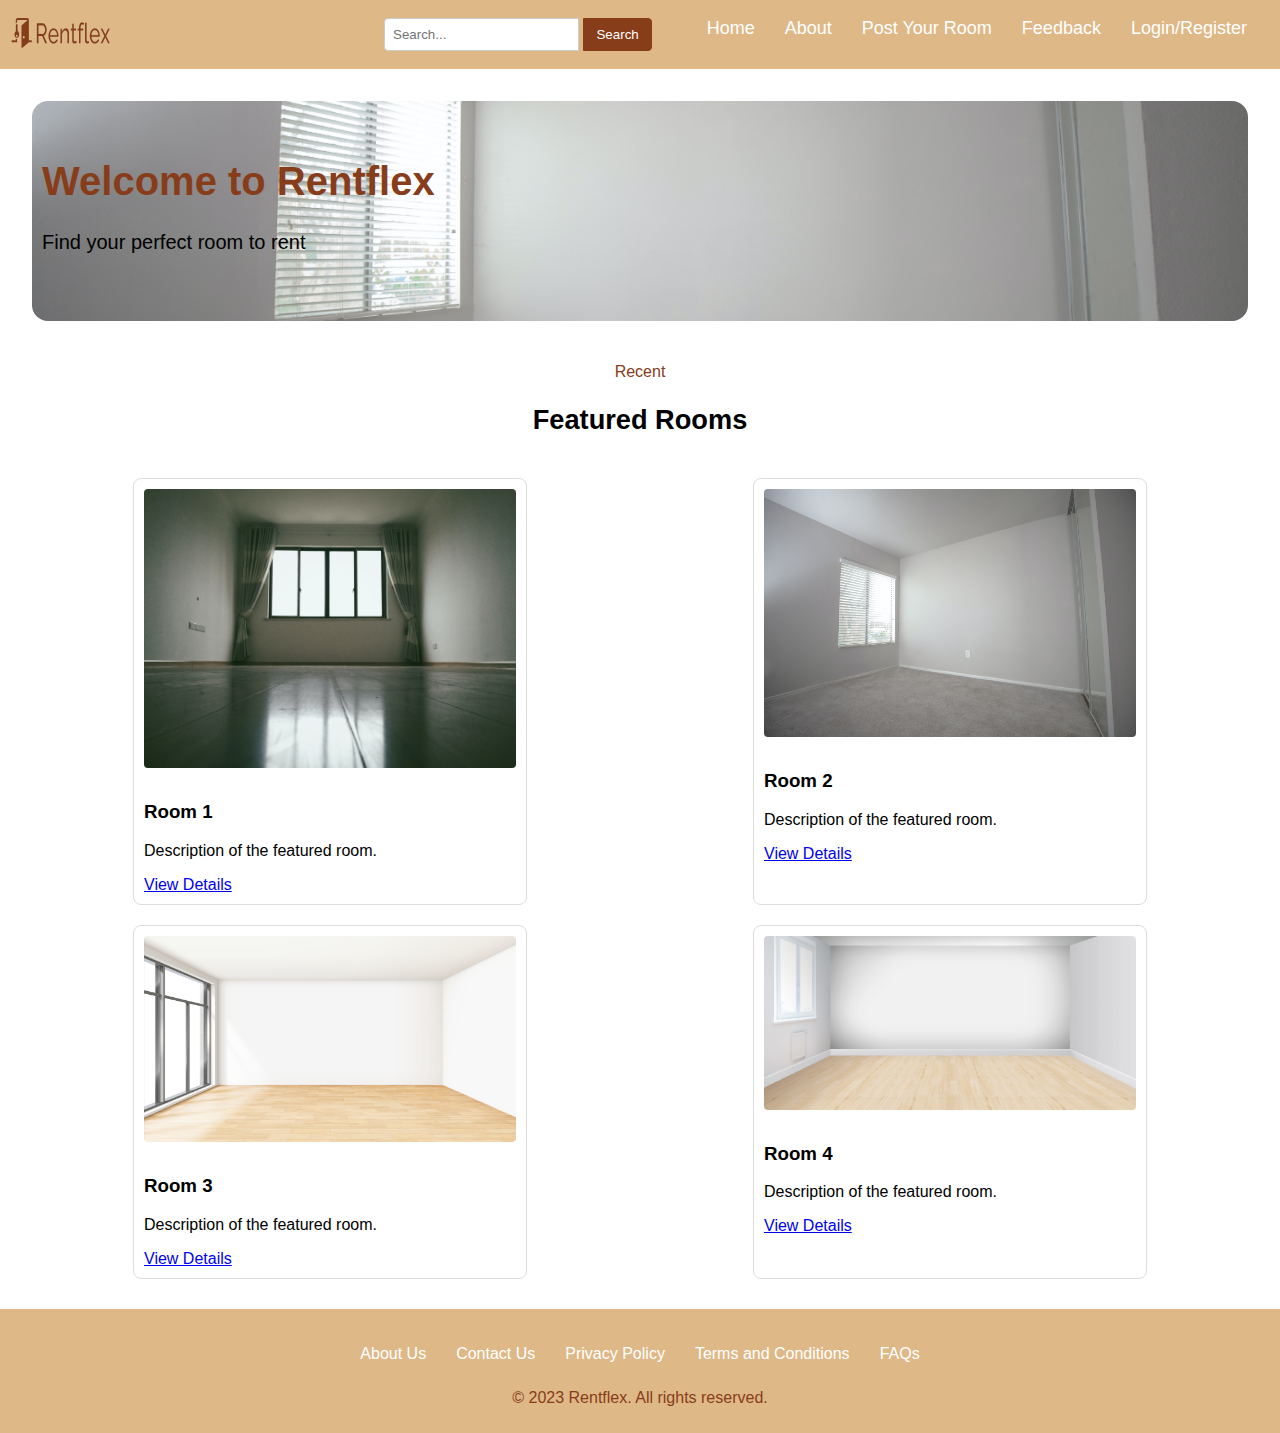
<file: index.html>
<!DOCTYPE html>
<html lang="en">
  <head>
    <meta charset="UTF-8" />
    <meta name="viewport" content="width=device-width, initial-scale=1.0" />
    <title>Homepage</title>
    <link rel="stylesheet" href="style.css" />
    <!-- Unicons CSS -->
    <link
      rel="stylesheet"
      href="https://unicons.iconscout.com/release/v4.0.0/css/line.css"
    />
  </head>
  <body>
    <!--header section-->
    <header>
      <div id="logo">
        <img src="images/logo.png" alt="Rentflex Logo" width="100vh" />
      </div>

      <nav>
        <div class="search-container">
          <i class="uil uil-search"></i>
          <input type="text" id="searchInput" placeholder="Search..." />
          <button type="submit" id="searchButton">Search</button>
        </div>
        <div class="nav-items">
          <li><a href="#">Home</a></li>
          <li><a href="#">About</a></li>
          <li><a href="./L&Rform.html">Post Your Room</a></li>
          <li><a href="#">Feedback</a></li>
          <li><a href="./L&Rform.html">Login/Register</a></li>
        </div>
      </nav>
    </header>

    <!-- home section-->
    <section class="home-container" id="home">
      <div class="home-text">
        <h1>Welcome to Rentflex</h1>
        <p style="color: black">Find your perfect room to rent</p>
      </div>
    </section>

    <!--properties-->
    <section class="properties-container" id="properties">
      <div class="heading">
        <span>Recent</span>
        <h2>Featured Rooms</h2>
      </div>
      <section id="featured-rooms">
        <div class="room">
          <img src="images/img1.jpg" alt=" Room 1" />
          <h3>Room 1</h3>
          <p>Description of the featured room.</p>
          <a href="#">View Details</a>
        </div>
        <div class="room">
          <img src="images/img2.jpg" alt="Room 2" />
          <h3>Room 2</h3>
          <p>Description of the featured room.</p>
          <a href="#">View Details</a>
        </div>
        <div class="room">
          <img src="images/img3.png" alt=" Room 3" />
          <h3>Room 3</h3>
          <p>Description of the featured room.</p>
          <a href="#">View Details</a>
        </div>
        <div class="room">
          <img src="images/img4.png" alt=" Room 4" />
          <h3>Room 4</h3>
          <p>Description of the featured room.</p>
          <a href="#">View Details</a>
        </div>
      </section>
    </section>
    <!--footer section-->
    <footer>
      <div id="footer-links">
        <ul>
          <li><a href="#">About Us</a></li>
          <li><a href="#">Contact Us</a></li>
          <li><a href="#">Privacy Policy</a></li>
          <li><a href="#">Terms and Conditions</a></li>
          <li><a href="#">FAQs</a></li>
        </ul>
      </div>
      <p style="color: #883d1a">&copy; 2023 Rentflex. All rights reserved.</p>
    </footer>
    <!--JS link-->
    <script src="script.js"></script>
  </body>
</html>
</file>
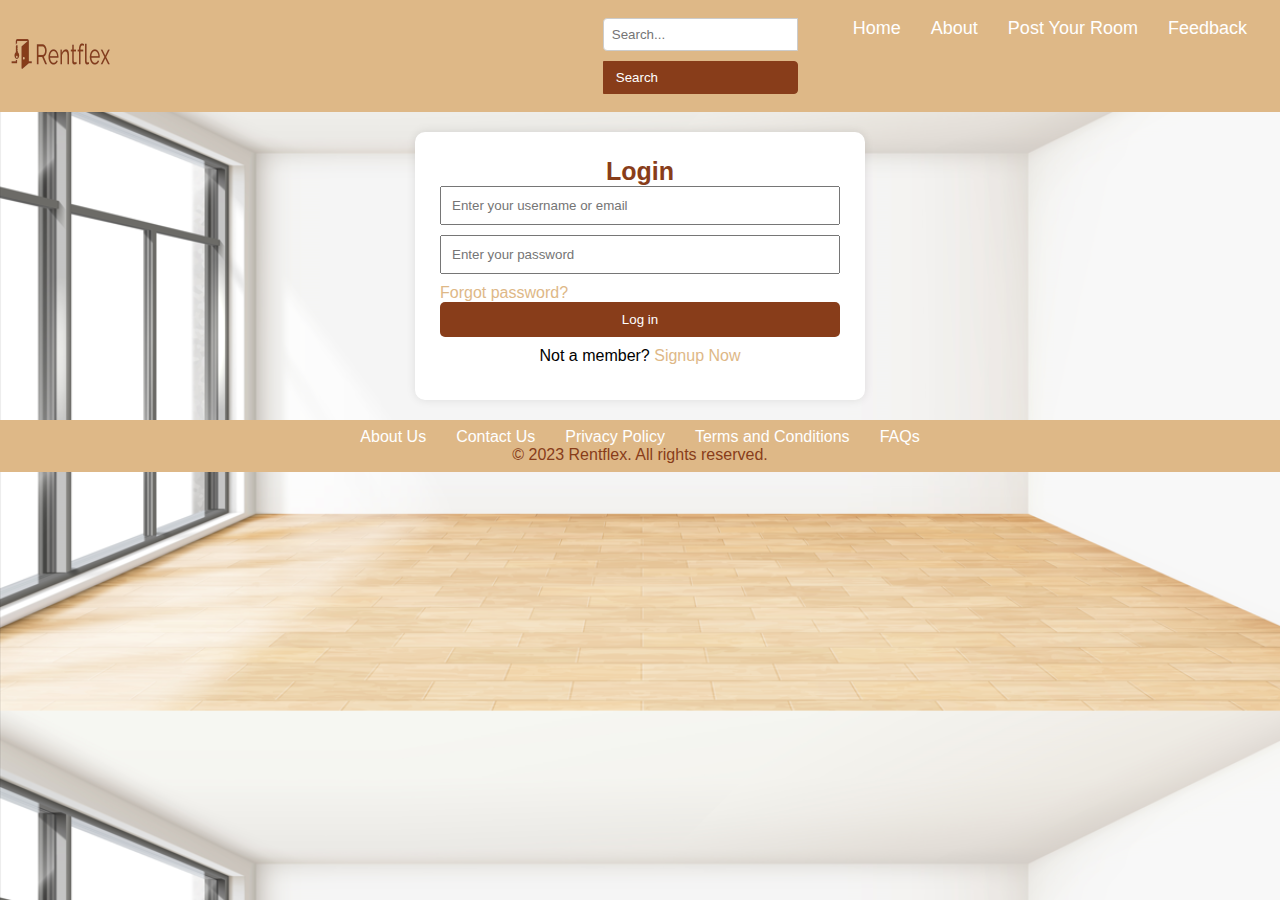
<file: L&Rform.html>
<!DOCTYPE html>
<html lang="en">
  <head>
    <meta charset="UTF-8" />
    <meta name="viewport" content="width=device-width, initial-scale=1.0" />
    <meta http-equiv="X-UA-Compatible" content="ie=edge" />
    <title>Login & Registration Form</title>
    <link rel="stylesheet" href="L&Rform.css" />
    <!-- Unicons CSS -->
    <link
      rel="stylesheet"
      href="https://unicons.iconscout.com/release/v4.0.0/css/line.css"
    />
  </head>
  <body>
    <header>
      <div id="logo">
        <img src="images/logo.png" alt="Rentflex Logo" width="100vh" />
      </div>
      <nav>
        <div class="search-container">
          <i class="uil uil-search"></i>
          <input type="text" id="searchInput" placeholder="Search..." />
          <button type="submit" id="searchButton">Search</button>
        </div>
        <div class="nav-items">
          <li><a href="./index.html">Home</a></li>
          <li><a href="#">About</a></li>
          <li><a href="./L&Rform.html">Post Your Room</a></li>
          <li><a href="#">Feedback</a></li>
        </div>
      </nav>
    </header>

    <section>
      <!--Login Form-->
      <div id="loginForm" class="form-container">
        <h1 style="font-size: 25px; color: #883d1a">Login</h1>
        <form onsubmit="validateLogin(event)">
          <input
            type="text"
            placeholder="Enter your username or email"
            id="loginUsername"
          />
          <input
            type="password"
            placeholder="Enter your password"
            id="loginPassword"
          />
          <p style="text-align: left">
            <a class="toggle-form" onclick="forgotPassword()"
              >Forgot password?</a
            >
          </p>
          <button type="submit">Log in</button>
        </form>
        <div class="bottom-link">
          <span>Not a member?</span>
          <a class="toggle-form" onclick="toggleForms()"> Signup Now</a>
        </div>
      </div>

      <!--Registration Form-->
      <div id="registrationForm" class="form-container" style="display: none">
        <h1 style="font: size 25px; color: #883d1a">Registeration</h1>
        <p>Please fill in the details to create an account with us.</p>
        <form onsubmit="validateRegistration(event)">
          <input
            type="text"
            placeholder="Enter your Full Name"
            id="fullName"
            required
          />
          <input
            type="text"
            placeholder="Create a username"
            id="regUsername"
            required
          />
          <input
            type="email"
            placeholder="Enter your email"
            id="regEmail"
            required
          />
          <input
            type="tel"
            placeholder="Enter your Phone Number"
            id="phoneNumber"
            required
          />
          <select id="district">
            <option value="">--Choose your district--</option>
            <option value="Achham">Achham</option>
            <option value="Arghakhanchi">Arghakhanchi</option>
            <option value="Baglung">Baglung</option>
            <option value="Baitadi">Baitadi</option>
            <option value="Bajhang">Baitadi</option>
            <option value="Bajura">Bajura</option>
            <option value="Banke">Bajura</option>
            <option value="Bara">Bara</option>
            <option value="Bardiya">Bardiya</option>
            <option value="Bhaktapur">Bhaktapur</option>
            <option value="Bhojpur">Bhojpur</option>
            <option value="Chitwan">Chitwan</option>
            <option value="Dadeldhura">Dadeldhura</option>
            <option value="Dailekh">Dailekh</option>
            <option value="Dang">Dang</option>
            <option value="Darchula">Darchula</option>
            <option value="Dhading">Dhading</option>
            <option value="Dhankuta">Dhankuta</option>
            <option value="Dhanusa">Dhanusa</option>
            <option value="Dholkha">Dholkha</option>
            <option value="Dolpa">Dolpa</option>
            <option value="Doti">Doti</option>
            <option vaue="Eastern Rukum">Eastern Rukum</option>
            <option value="Gorkha">Gorkha</option>
            <option value="Gulmi">Gulmi</option>
            <option value="Humla">Humla</option>
            <option value="Ilam">Ilam</option>
            <option value="Jajarkot">Jajarkot</option>
            <option value="Jhapa">Jhapa</option>
            <option value="Jumla">Jumla</option>
            <option value="Kailali">Kailali</option>
            <option value="Kalikot">Kalikot</option>
            <option value="Kanchanpur">Kanchanpur</option>
            <option value="Kapilvastu">Kapilvastu</option>
            <option value="Kaski">Kaski</option>
            <option value="Kathmandu">Kathmandu</option>
            <option value="Kavrepalanchok">Kavrepalanchok</option>
            <option value="Khotang">Khotang</option>
            <option value="Lalitpur">Lalitpur</option>
            <option value="Lamjung">Lamjung</option>
            <option value="Mahottari">Mahottari</option>
            <option value="Makwanpur">Makwanpur</option>
            <option value="Manang">Manang</option>
            <option value="Morang">Morang</option>
            <option value="Mugu">Mugu</option>
            <option value="Mustang">Mustang/option></option>
            <option value="Myagdi">Myagdi</option>
            <option value="Nawalparasi">Nawalparasi</option>
            <option value="Nuwakot">Nuwakot</option>
            <option value="Okhaldhunga">Okhaldhunga</option>
            <option value="Palpa">Palpa</option>
            <option value="Panchthar">Panchthar</option>
            <option value="Parbat">Parbat</option>
            <option value="Parsa">Parsa</option>
            <option value="Pyuthan">Pyuthan</option>
            <option value="Ramechhap">Ramechhap</option>
            <option value="Rasuwa">Rasuwa</option>
            <option value="Rautahat">Rautahat</option>
            <option value="Rolpa">Rolpa</option>
            <option value="Rukum">Rukum</option>
            <option value="Rupandehi">Rupandehi</option>
            <option value="Salyan">Salyan</option>
            <option value="Sankhuwasabha">Sankhuwasabha</option>
            <option value="Saptari">Saptari</option>
            <option value="Sarlahi">Sarlahi</option>
            <option value="Sindhuli">Sindhuli</option>
            <option value="Sindhupalchok">Sindhupalchok</option>
            <option value="Siraha">Siraha</option>
            <option value="Solukhumbu">Solukhumbu</option>
            <option value="Sunsari">Sunsari</option>
            <option value="Surkhet">Surkhet</option>
            <option value="Syangja">Syangja</option>
            <option value="Tanahu">Tanahu</option>
            <option value="Taplejung">Taplejung</option>
            <option value="Terhathum">Terhathum</option>
            <option value="Udayapur">Udayapur</option>
            <option value="Western Rukkum">Western Rukkum</option>
          </select>
          <input
            type="text"
            placeholder="Enter your Address"
            id="address"
            required
          />
          <input type="text" placeholder="Enter your City" id="city" required />

          <input
            type="password"
            placeholder="Create your password"
            id="regPassword"
          />
          <input
            type="password"
            placeholder="Confirm your password"
            id="confirmPassword"
          />
          <button type="submit">Register</button>
        </form>
        <div class="bottom-link">
          <span>Already have an account? </span>
          <a class="toggle-form" onclick="toggleForms()">Login here</a>
        </div>
      </div>
    </section>
    <footer>
      <div id="footer-links">
        <ul>
          <li><a href="#">About Us</a></li>
          <li><a href="#">Contact Us</a></li>
          <li><a href="#">Privacy Policy</a></li>
          <li><a href="#">Terms and Conditions</a></li>
          <li><a href="#">FAQs</a></li>
        </ul>
      </div>
      <p style="color: #883d1a">&copy; 2023 Rentflex. All rights reserved.</p>
    </footer>
    <script src="L&Rform.js"></script>
  </body>
</html>
</file>
<file: style.css>
body {
  margin: 0;
  font-family: Arial, sans-serif;
}
/*header css*/
header {
  display: flex;
  justify-content: space-between;
  align-items: center;
  padding: 10px;
  background-color: burlywood;
  color: #fff;
}

.logo {
  max-height: 50px;
}

#search-container {
  display: flex;
  align-items: center;
  justify-content: center;
  align-items: center;
  height: 50vh;
}
#search-container i {
  left: 20px;
  font-size: 30px;
  color: #707070;
}
#searchInput {
  padding: 8px;
  border: 1px solid #ccc;
  border-radius: 4px 0 0 4px;
  outline: none;
}

#searchButton {
  padding: 8px 12px;
  background-color: #883d1a;
  color: #fff;
  border: 1px solid #883d1a;
  border-radius: 0 4px 4px 0;
  cursor: pointer;
  outline: none;
}

#searchButton:hover {
  background-color: #e5aa70;
  border-color: #883d1a;
}

nav {
  background: burlywood;
  display: flex;
  align-items: left;
  justify-content: space-between;
  padding: 8px;
}
nav .nav-items {
  display: flex;
  flex: 1;
  padding: 0 0 0 40px;
}
nav .nav-items li {
  list-style: none;
  padding: 0 15px;
}
nav .nav-items li a {
  color: #fff;
  font-size: 18px;
  font-weight: 500;
  text-decoration: none;
}
nav .nav-items li a:hover {
  color: #883d1a;
}
/*scroll button*/
.scroll-btn {
  position: fixed;
  bottom: 20px;
  right: 20px;
  width: 40px;
  height: 40px;
  background-color: #007bff;
  color: #fff;
  border: none;
  border-radius: 50%;
  cursor: pointer;
  display: none;
  justify-content: center;
  align-items: center;
  font-size: 18px;
}

.scroll-btn:hover {
  background-color: #0056b3;
}
/*home section*/
section {
  padding: 10px;
  width: auto;
}

#home {
  margin: 2rem;
  background: url(images/img2.jpg);
  background-repeat: no-repeat;
  background-size: cover;
  background-position: center;
  height: 200px;
  border-radius: 1rem;
  display: flex;
  align-items: center;
}
.home-text {
  color: #883d1a;
  font-size: 20px;
  margin-bottom: 1rem;
  margin-right: 20px;
}

/*Properties*/
.heading {
  text-align: center;
}
.heading span {
  font: weight 500px;
  color: #883d1a;
}
.heading h2 {
  font-size: 1.7rem;
}
.heading p {
  font-size: 0.938rem;
}
.properties {
  background: #fbfbfb;
  border-radius: 2rem;
}

#featured-rooms {
  display: flex;
  justify-content: space-around;
  flex-wrap: wrap;
}

.room {
  border: 1px solid #ddd;
  border-radius: 8px;
  padding: 10px;
  margin: 10px;
  width: 30%;
}

.room img {
  width: 100%;
  height: auto;
  border-radius: 4px;
  margin-bottom: 10px;
}
@media (max-width: 768px) {
  .room {
    width: 100%;
  }
}
/*footer css*/
footer {
  background-color: burlywood;
  color: #fff;
  padding: 10px;
  text-align: center;
}
footer ul {
  list-style: none;
  display: flex;
  justify-content: center;
  padding: 10px;
}

footer ul li {
  list-style: none;
  margin: 0 15px;
}

footer ul li a {
  color: #fff;
  font-weight: 500;
  text-decoration: none;
}
footer ul li a:hover {
  color: #883d1a;
}
</file>
<file: L&Rform.css>
* {
  margin: 0;
  padding: 0;
  font-family: "Arial", sans-serif;
}
body {
  background-color: #f4f4f4;
  background-image: url("images/bg_image.png");
  background-size: cover;
}
/*header css*/
header {
  display: flex;
  justify-content: space-between;
  align-items: center;
  padding: 10px;
  background-color: burlywood;
  color: #fff;
}

.logo {
  max-height: 50px;
}

#search-container {
  display: flex;
  align-items: center;
  justify-content: center;
  align-items: center;
  height: 100vh;
}
#search-container i {
  left: 20px;
  font-size: 30px;
  color: #707070;
}
#searchInput {
  padding: 8px;
  border: 1px solid #ccc;
  border-radius: 4px 0 0 4px;
  outline: none;
}

#searchButton {
  display: flex;
  padding: 8px 12px;
  background-color: #883d1a;
  color: #fff;
  border: 1px solid #883d1a;
  border-radius: 0 4px 4px 0;
  cursor: pointer;
  outline: none;
}

#searchButton:hover {
  background-color: #e5aa70;
  border-color: #883d1a;
}

nav {
  background: burlywood;
  display: flex;
  align-items: left;
  justify-content: space-between;
  padding: 8px;
}
nav .nav-items {
  display: flex;
  flex: 1;
  padding: 0 0 0 40px;
}
nav .nav-items li {
  list-style: none;
  padding: 0 15px;
}
nav .nav-items li a {
  color: #fff;
  font-size: 18px;
  font-weight: 500;
  text-decoration: none;
}
nav .nav-items li a:hover {
  color: #883d1a;
}

section {
  text-align: center;
  display: flex;
}

/*form */
.form-container {
  max-width: 400px;
  margin: 20px auto;
  padding: 25px;
  background-color: #fff;
  border-radius: 10px;
  box-shadow: 0 0 10px rgba(0, 0, 0, 0.1);
}
input,
select,
textarea {
  width: 100%;
  padding: 10px;
  margin-bottom: 10px;
  box-sizing: border-box;
}
button {
  width: 100%;
  padding: 10px;
  background-color: #883d1a;
  color: #fff;
  border: none;
  border-radius: 5px;
  cursor: pointer;
}
form button:hover {
  background: burlywood;
}
.toggle-form {
  margin-top: 10px;
  color: #333;
  cursor: pointer;
  color: burlywood;
}
.bottom-link {
  padding: 10px;
}
.form-container a:hover {
  text-decoration: underline;
}
/*footer css*/
footer {
  background-color: burlywood;
  color: #fff;
  padding: 8px;
  text-align: center;
}
footer ul {
  list-style: none;
  display: flex;
  justify-content: center;
}

footer ul li {
  list-style: none;
  margin: 0 15px;
}

footer ul li a {
  color: #fff;
  font-weight: 500;
  text-decoration: none;
}
footer ul li a:hover {
  color: #883d1a;
}
</file>
